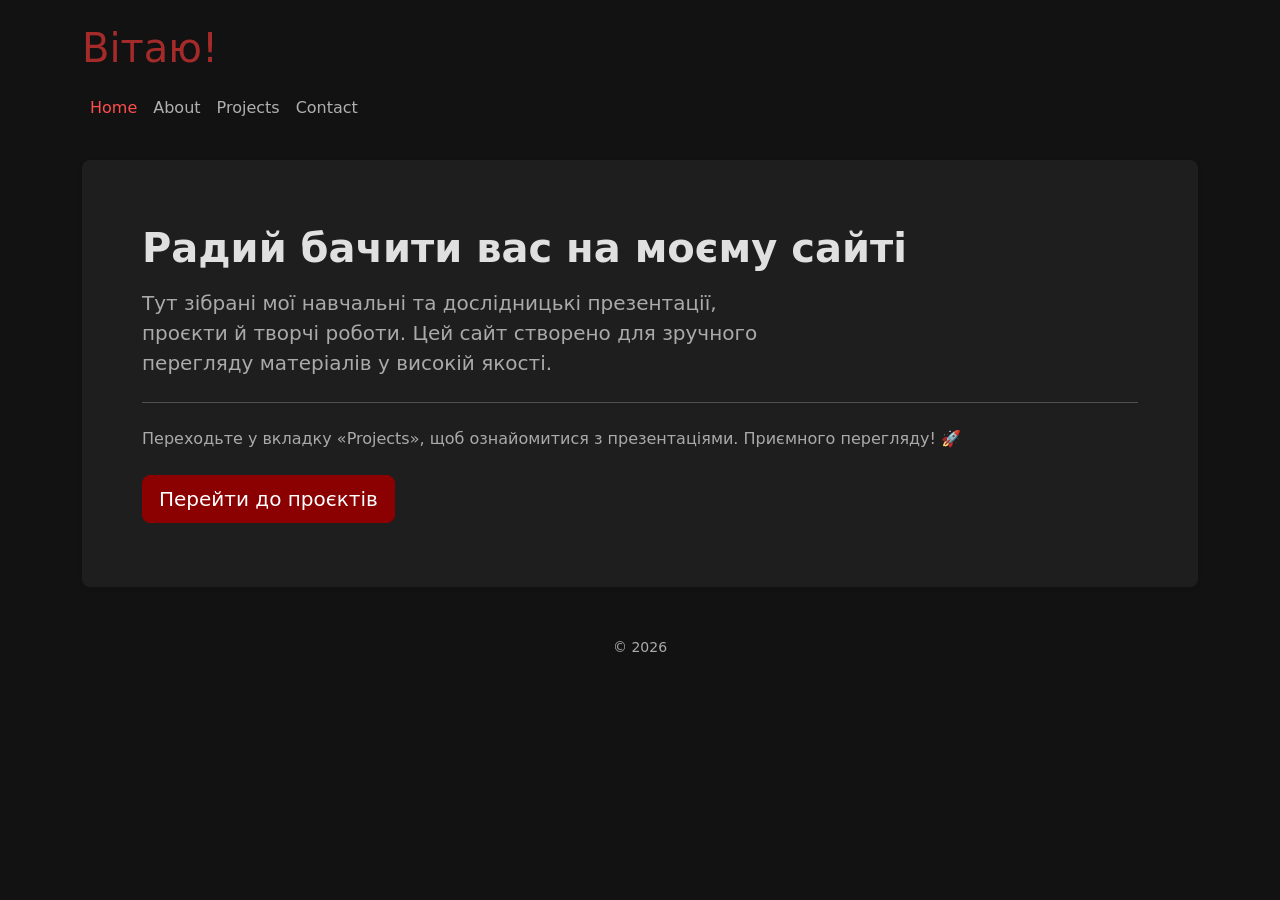
<file: index.html>
<!DOCTYPE html>
<html lang="uk">
<head>
    <meta charset="UTF-8">
    <title>Головна — Портфоліо</title>
    <link href="https://cdn.jsdelivr.net/npm/bootstrap@5.3.0/dist/css/bootstrap.min.css" rel="stylesheet">
    <link href="styles.css" rel="stylesheet">
</head>
<body class="container py-4">
    <header class="mb-4">
        <h1 class="text-primary">Вітаю!</h1>
        <nav class="navbar navbar-expand">
            <ul class="navbar-nav">
                <li class="nav-item"><a class="nav-link active" href="index.html">Home</a></li>
                <li class="nav-item"><a class="nav-link" href="about.html">About</a></li>
                <li class="nav-item"><a class="nav-link" href="projects.html">Projects</a></li>
                <li class="nav-item"><a class="nav-link" href="contact.html">Contact</a></li>
            </ul>
        </nav>
    </header>

    <main class="p-5 bg-light rounded-3 shadow-sm">
        <div class="container-fluid py-3">
            <h2 class="display-6 fw-bold mb-3">Радий бачити вас на моєму сайті</h2>
            <p class="col-md-8 fs-5 text-secondary">
                Тут зібрані мої навчальні та дослідницькі презентації, проєкти й творчі роботи. 
                Цей сайт створено для зручного перегляду матеріалів у високій якості.
            </p>
            <hr class="my-4">
            <p class="fs-6 text-muted mb-4">
                Переходьте у вкладку «Projects», щоб ознайомитися з презентаціями. Приємного перегляду! 🚀
            </p>
            <a href="projects.html" class="btn btn-primary btn-lg">Перейти до проєктів</a>
        </div>
    </main>

    <footer class="text-center mt-5 text-muted">
        <small>© 2026</small>
    </footer>

    <script src="script.js"></script>
</body>
</html>
</file>
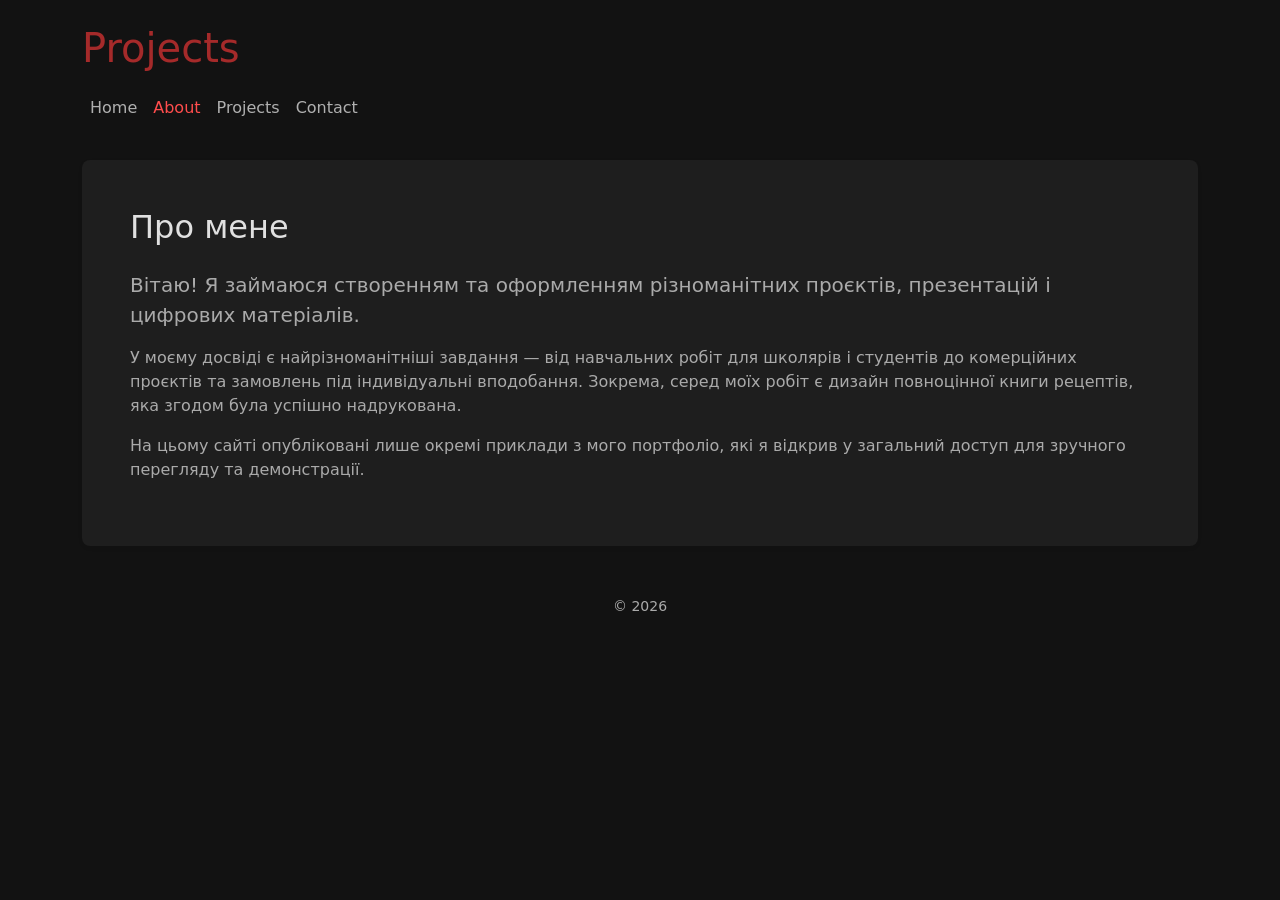
<file: about.html>
<!DOCTYPE html>
<html lang="uk">
<head>
    <meta charset="UTF-8">
    <title>About</title>
    <link href="https://cdn.jsdelivr.net/npm/bootstrap@5.3.0/dist/css/bootstrap.min.css" rel="stylesheet">
    <link href="styles.css" rel="stylesheet">
</head>
<body class="container py-4">
    <header class="mb-4">
        <h1 class="text-primary">Projects</h1>
        <nav class="navbar navbar-expand">
            <ul class="navbar-nav">
                <li class="nav-item"><a class="nav-link" href="index.html">Home</a></li>
                <li class="nav-item"><a class="nav-link active" href="about.html">About</a></li>
                <li class="nav-item"><a class="nav-link" href="projects.html">Projects</a></li>
                <li class="nav-item"><a class="nav-link" href="contact.html">Contact</a></li>
            </ul>
        </nav>
    </header>

    <main class="p-5 bg-light rounded-3 shadow-sm">
        <h2 class="mb-4">Про мене</h2>
        <p class="fs-5 text-secondary">
            Вітаю! Я займаюся створенням та оформленням різноманітних проєктів, презентацій і цифрових матеріалів. 
        </p>
        <p class="fs-6 text-muted">
            У моєму досвіді є найрізноманітніші завдання — від навчальних робіт для школярів і студентів до комерційних проєктів та замовлень під індивідуальні вподобання. Зокрема, серед моїх робіт є дизайн повноцінної книги рецептів, яка згодом була успішно надрукована.
        </p>
        <p class="fs-6 text-muted">
            На цьому сайті опубліковані лише окремі приклади з мого портфоліо, які я відкрив у загальний доступ для зручного перегляду та демонстрації.
        </p>
    </main>

    <footer class="text-center mt-5 text-muted">
        <small>© 2026</small>
    </footer>

    <script src="script.js"></script>
</body>
</html>
</file>
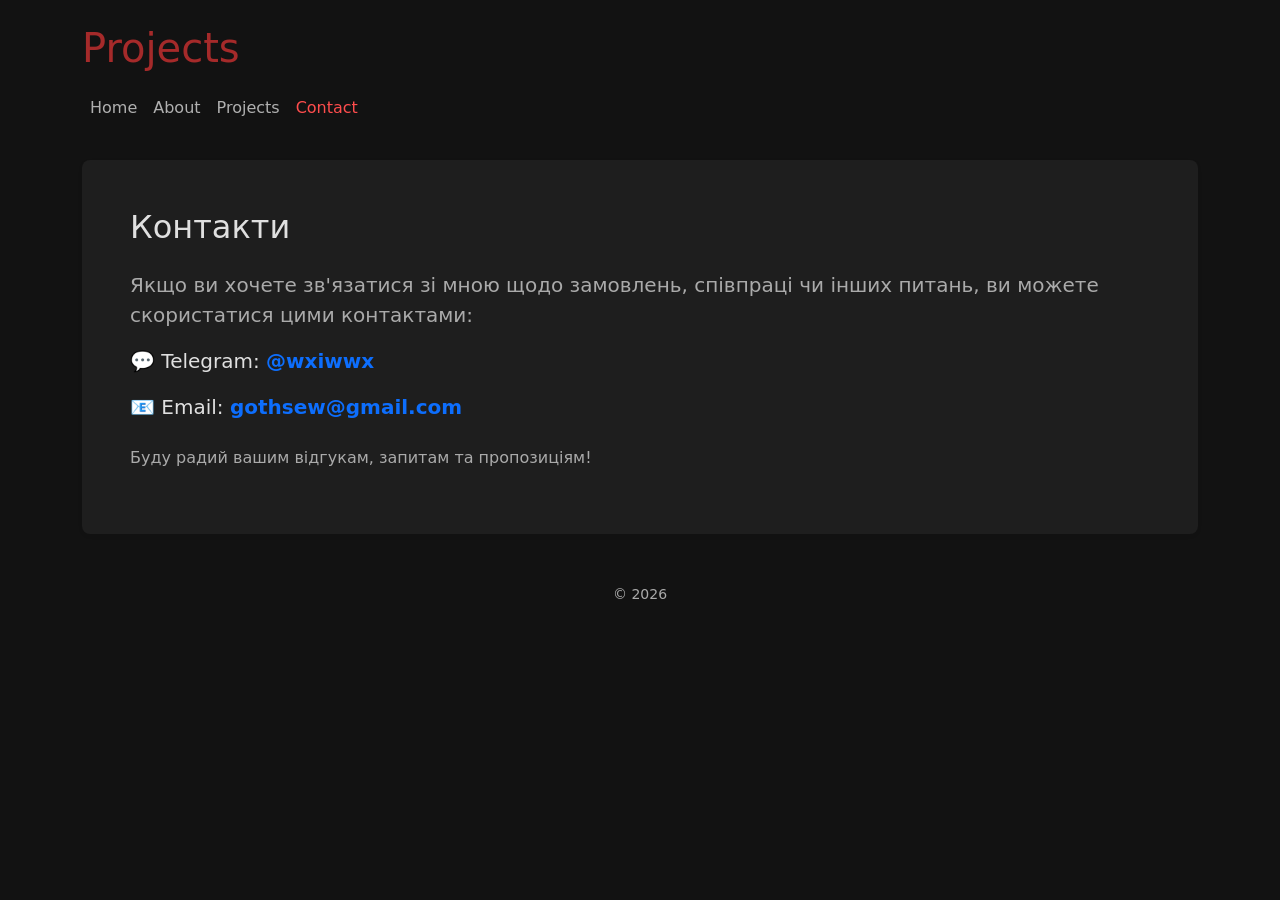
<file: contact.html>
<!DOCTYPE html>
<html lang="uk">
<head>
    <meta charset="UTF-8">
    <title>Contact</title>
    <link href="https://cdn.jsdelivr.net/npm/bootstrap@5.3.0/dist/css/bootstrap.min.css" rel="stylesheet">
    <link href="styles.css" rel="stylesheet">
</head>
<body class="container py-4">
    <header class="mb-4">
        <h1 class="text-primary">Projects</h1>
        <nav class="navbar navbar-expand">
            <ul class="navbar-nav">
                <li class="nav-item"><a class="nav-link" href="index.html">Home</a></li>
                <li class="nav-item"><a class="nav-link" href="about.html">About</a></li>
                <li class="nav-item"><a class="nav-link" href="projects.html">Projects</a></li>
                <li class="nav-item"><a class="nav-link active" href="contact.html">Contact</a></li>
            </ul>
        </nav>
    </header>

    <main class="p-5 bg-light rounded-3 shadow-sm">
        <h2 class="mb-4">Контакти</h2>
        <p class="fs-5 text-secondary">
            Якщо ви хочете зв'язатися зі мною щодо замовлень, співпраці чи інших питань, ви можете скористатися цими контактами:
        </p>
        <ul class="fs-5 list-unstyled">
            <li class="mb-3">💬 Telegram: <a href="https://t.me/wxiwwx" target="_blank" class="text-decoration-none fw-bold">@wxiwwx</a></li>
            <li class="mb-3">📧 Email: <a href="mailto:gothsew@gmail.com" class="text-decoration-none fw-bold">gothsew@gmail.com</a></li>
        </ul>
        <p class="fs-6 text-muted mt-4">
            Буду радий вашим відгукам, запитам та пропозиціям!
        </p>
    </main>

    <footer class="text-center mt-5 text-muted">
        <small>© 2026</small>
    </footer>

    <script src="script.js"></script>
</body>
</html>
</file>
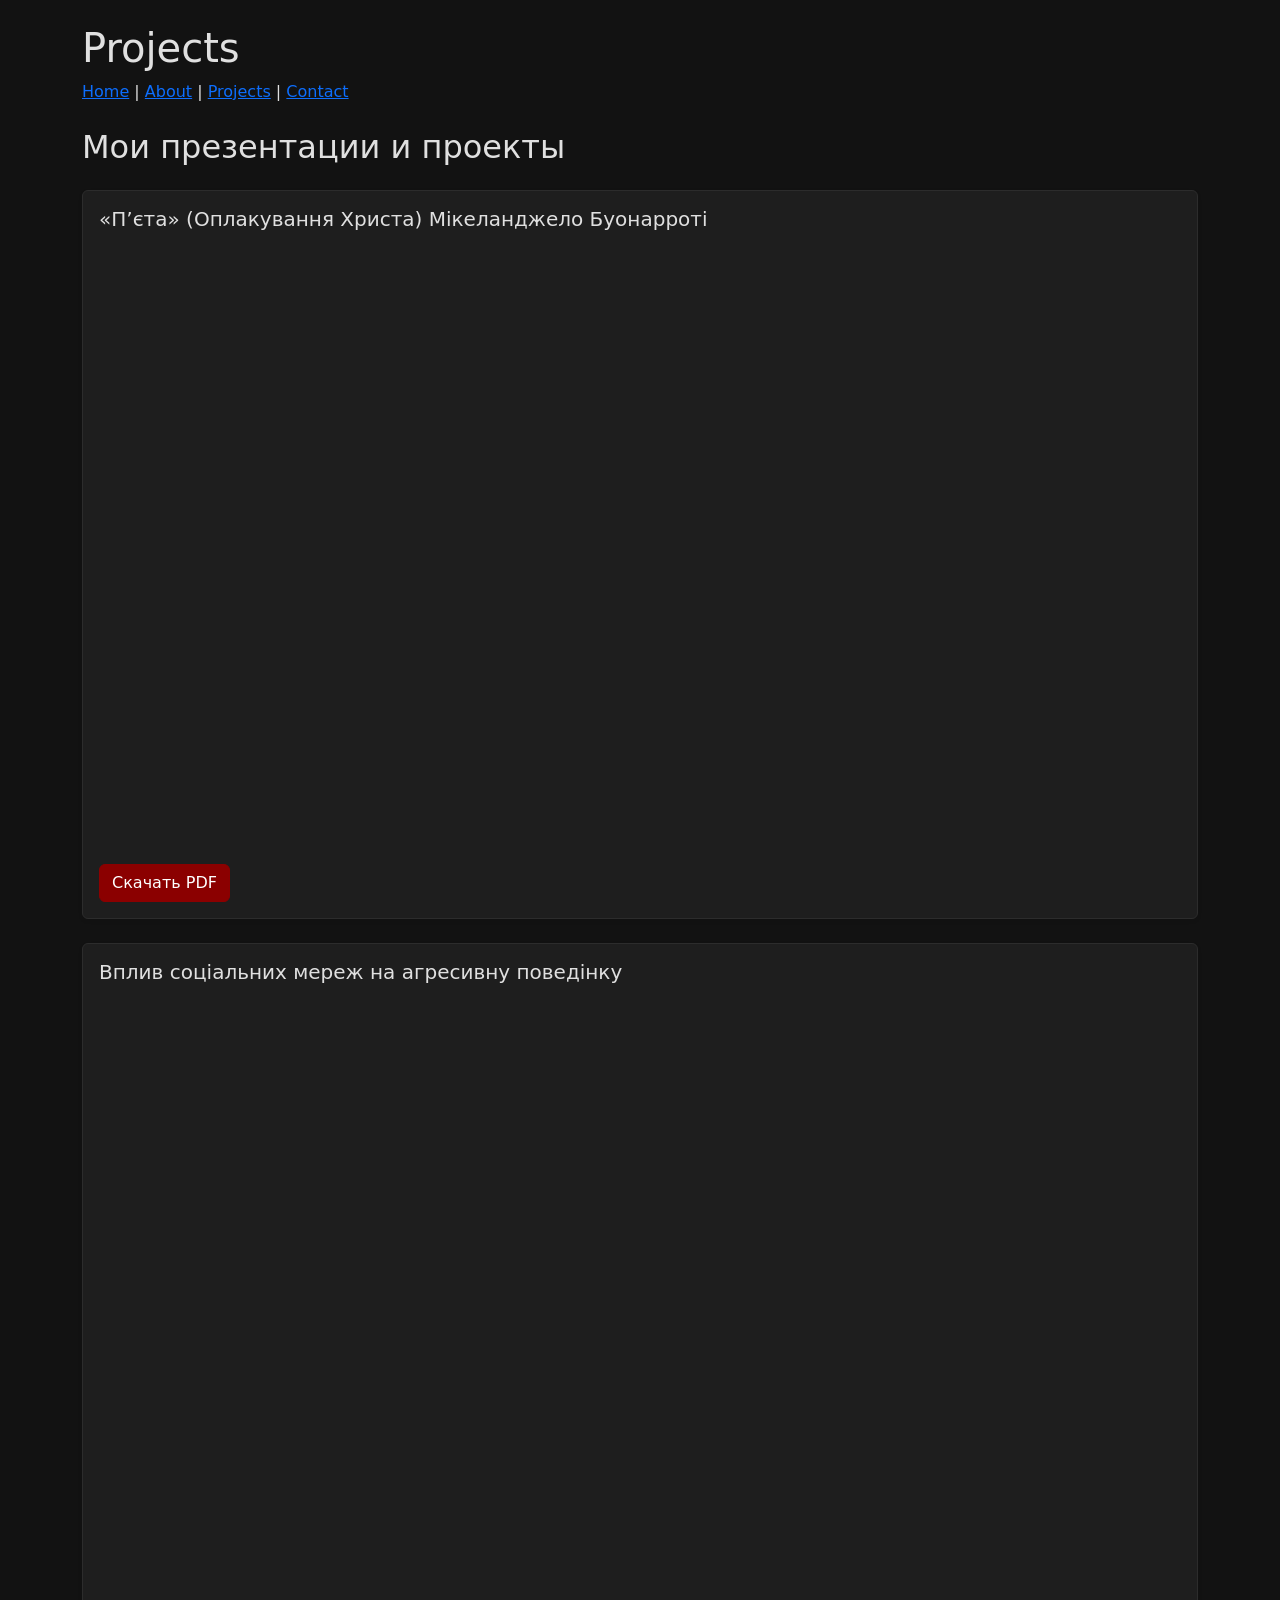
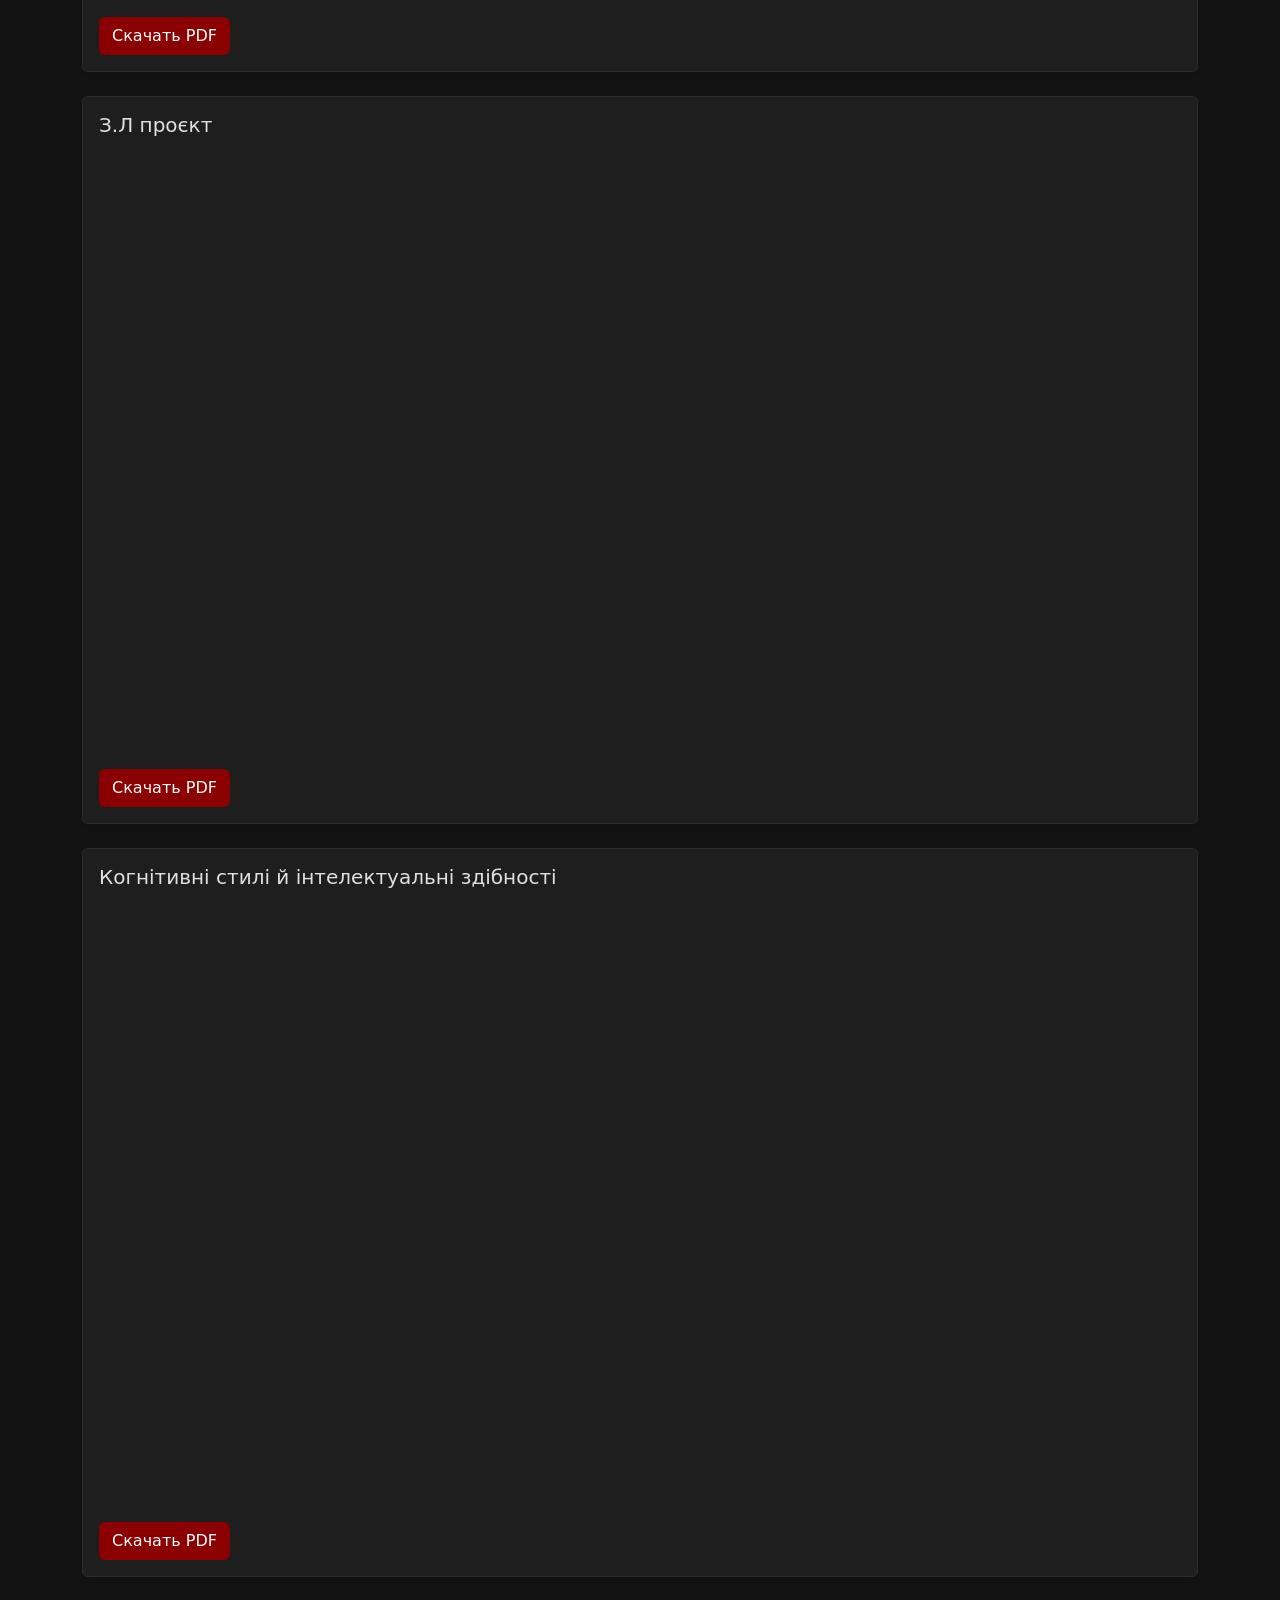
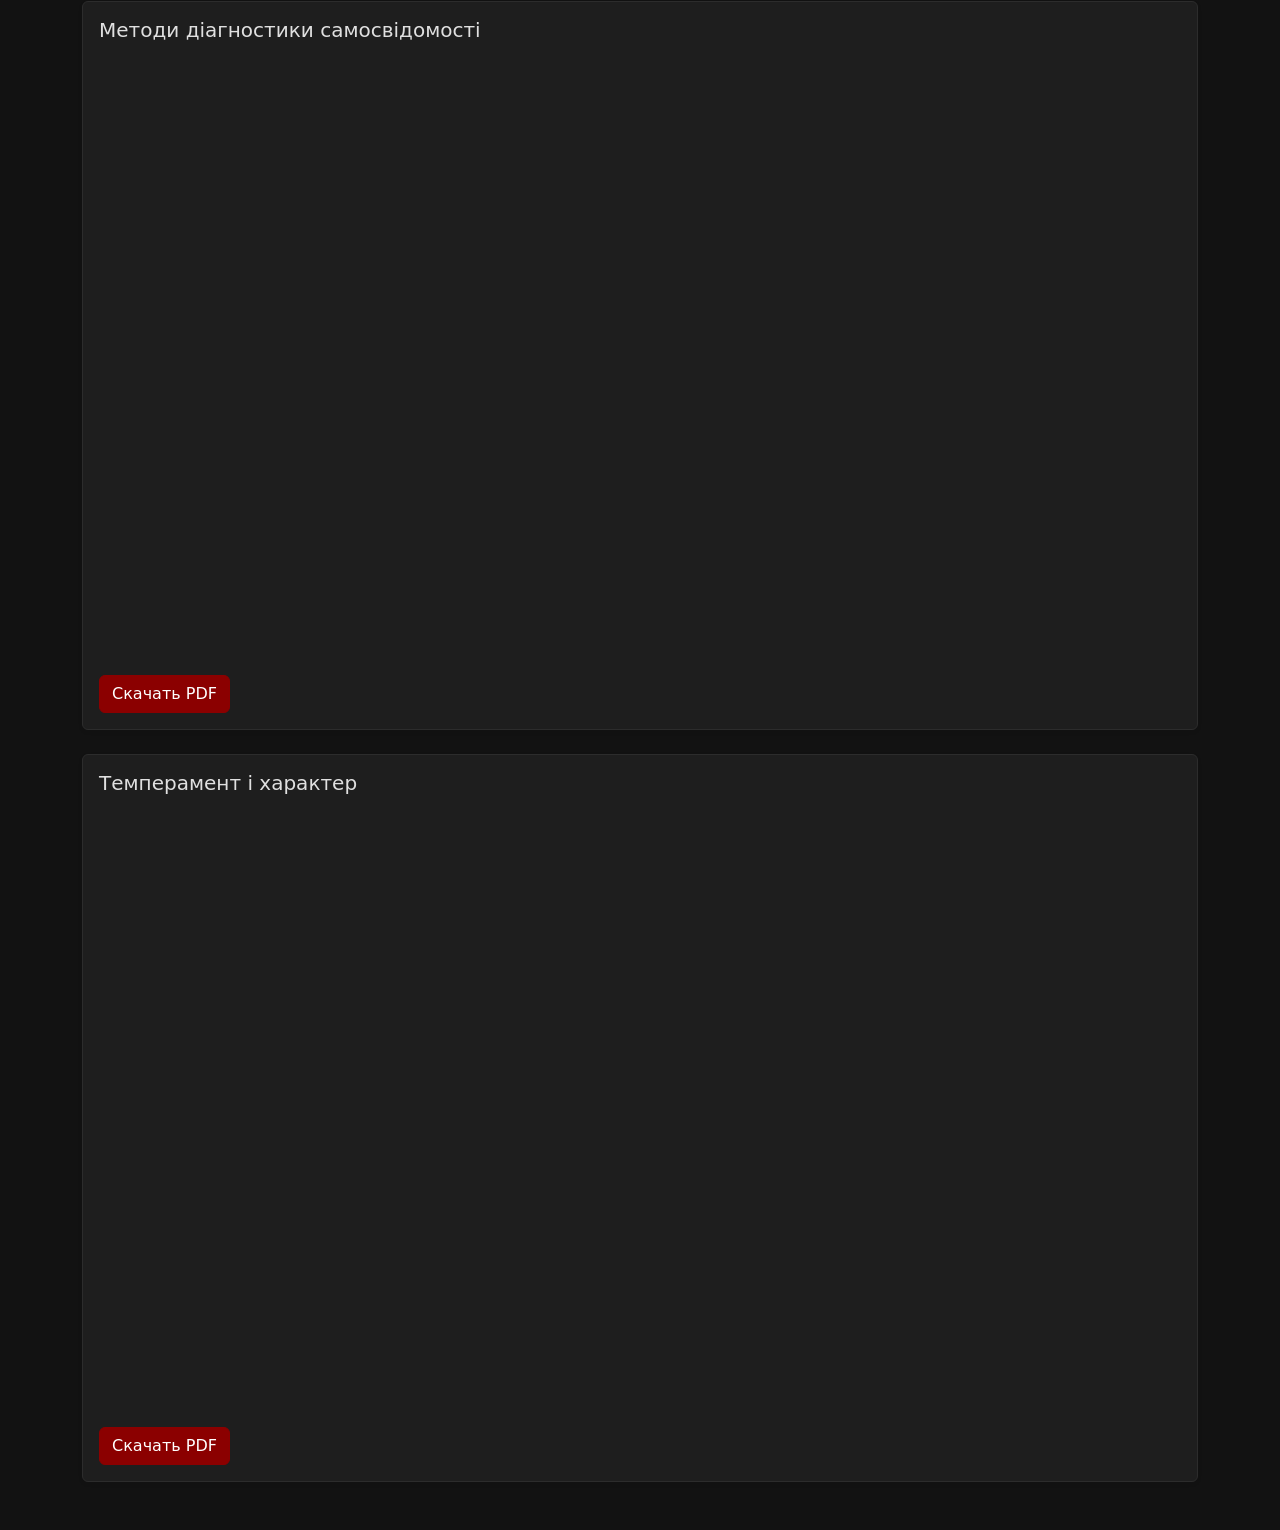
<file: projects (1).html>
<!DOCTYPE html>
<html lang="en">
<head>
    <meta charset="UTF-8">
    <title>Projects</title>
    <link href="https://cdn.jsdelivr.net/npm/bootstrap@5.3.0/dist/css/bootstrap.min.css" rel="stylesheet">
    <link href="styles.css" rel="stylesheet">
</head>
<body class="container py-4">
    <header class="mb-4">
        <h1>Projects</h1>
        <nav>
            <a href="index.html">Home</a> |
            <a href="about.html">About</a> |
            <a href="projects.html">Projects</a> |
            <a href="contact.html">Contact</a>
        </nav>
    </header>

    <main>
        <h2 class="mb-4">Мои презентации и проекты</h2>

<!-- Презентация 1 -->
<div class="card mb-4 shadow-sm">
    <div class="card-body">
        <h5 class="card-title">«П’єта» (Оплакування Христа) Мікеланджело Буонарроті</h5>
        <div class="ratio ratio-16x9 mb-3">
            <iframe src="«П’єта» (Оплакування Христа) Мікеланджело Буонарроті_compressed.pdf" title="П'єта"></iframe>
        </div>
        <a href="«П’єта» (Оплакування Христа) Мікеланджело Буонарроті_compressed.pdf" class="btn btn-primary" download>Скачать PDF</a>
    </div>
</div>

<!-- Презентация 2 -->
<div class="card mb-4 shadow-sm">
    <div class="card-body">
        <h5 class="card-title">Вплив соціальних мереж на агресивну поведінку</h5>
        <div class="ratio ratio-16x9 mb-3">
            <iframe src="Вплив соціальних мереж на агресивну поведінку.pdf" title="Соцсети и агрессия"></iframe>
        </div>
        <a href="Вплив соціальних мереж на агресивну поведінку.pdf" class="btn btn-primary" download>Скачать PDF</a>
    </div>
</div>

<!-- Презентация 3 -->
<div class="card mb-4 shadow-sm">
    <div class="card-body">
        <h5 class="card-title">З.Л проєкт</h5>
        <div class="ratio ratio-16x9 mb-3">
            <iframe src="З.Л проєкт.pdf" title="З.Л проєкт"></iframe>
        </div>
        <a href="З.Л проєкт.pdf" class="btn btn-primary" download>Скачать PDF</a>
    </div>
</div>

<!-- Презентация 4 -->
<div class="card mb-4 shadow-sm">
    <div class="card-body">
        <h5 class="card-title">Когнітивні стилі й інтелектуальні здібності</h5>
        <div class="ratio ratio-16x9 mb-3">
            <iframe src="Когнітивні стилі й інтелектуальні здібності.pdf" title="Когнитивные стили"></iframe>
        </div>
        <a href="Когнітивні стилі й інтелектуальні здібності.pdf" class="btn btn-primary" download>Скачать PDF</a>
    </div>
</div>

<!-- Презентация 5 -->
<div class="card mb-4 shadow-sm">
    <div class="card-body">
        <h5 class="card-title">Методи діагностики самосвідомості</h5>
        <div class="ratio ratio-16x9 mb-3">
            <iframe src="Методи діагностики самосвідомості.pdf" title="Диагностика самосознания"></iframe>
        </div>
        <a href="Методи діагностики самосвідомості.pdf" class="btn btn-primary" download>Скачать PDF</a>
    </div>
</div>

<!-- Презентация 6 -->
<div class="card mb-4 shadow-sm">
    <div class="card-body">
        <h5 class="card-title">Темперамент і характер</h5>
        <div class="ratio ratio-16x9 mb-3">
            <iframe src="Темперамент і характер.pdf" title="Темперамент и характер"></iframe>
        </div>
        <a href="Темперамент і характер.pdf" class="btn btn-primary" download>Скачать PDF</a>
    </div>
</div>
    </main>

    <script src="script.js"></script>
</body>
</html>
</file>
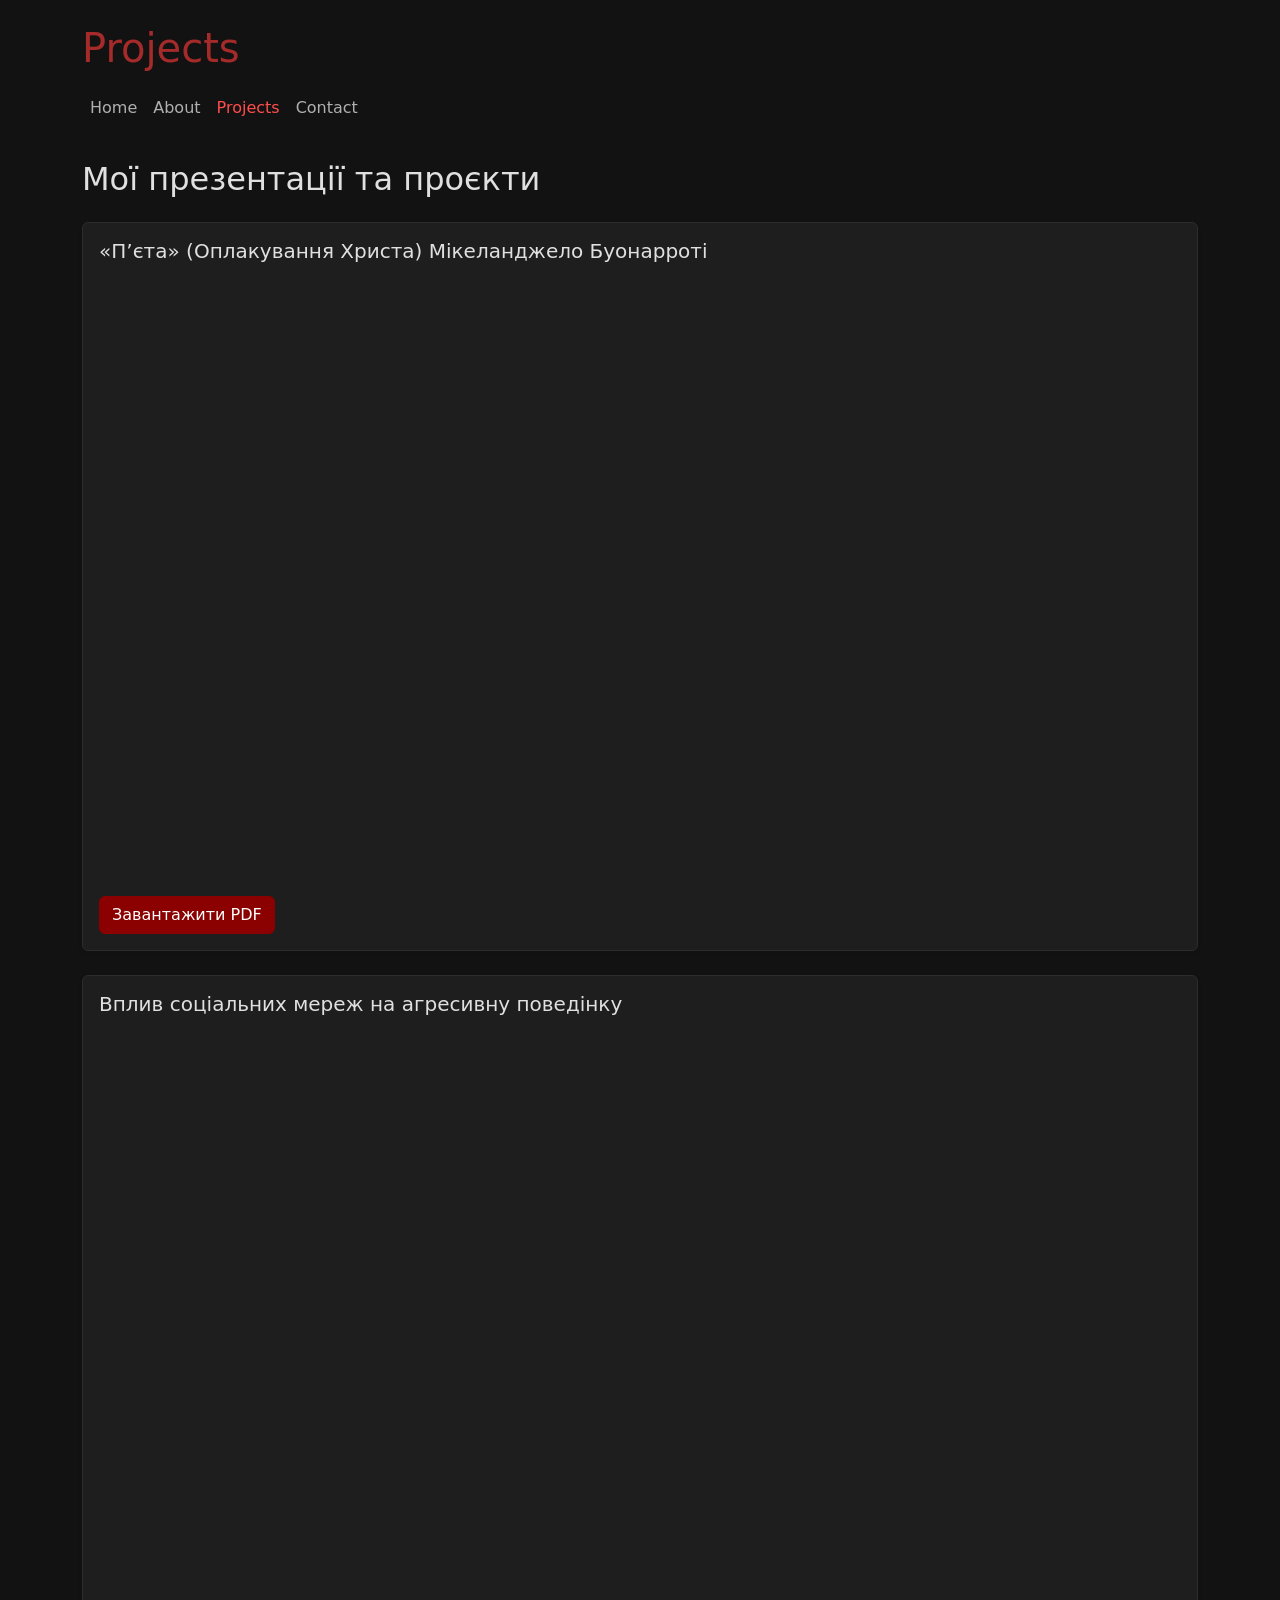
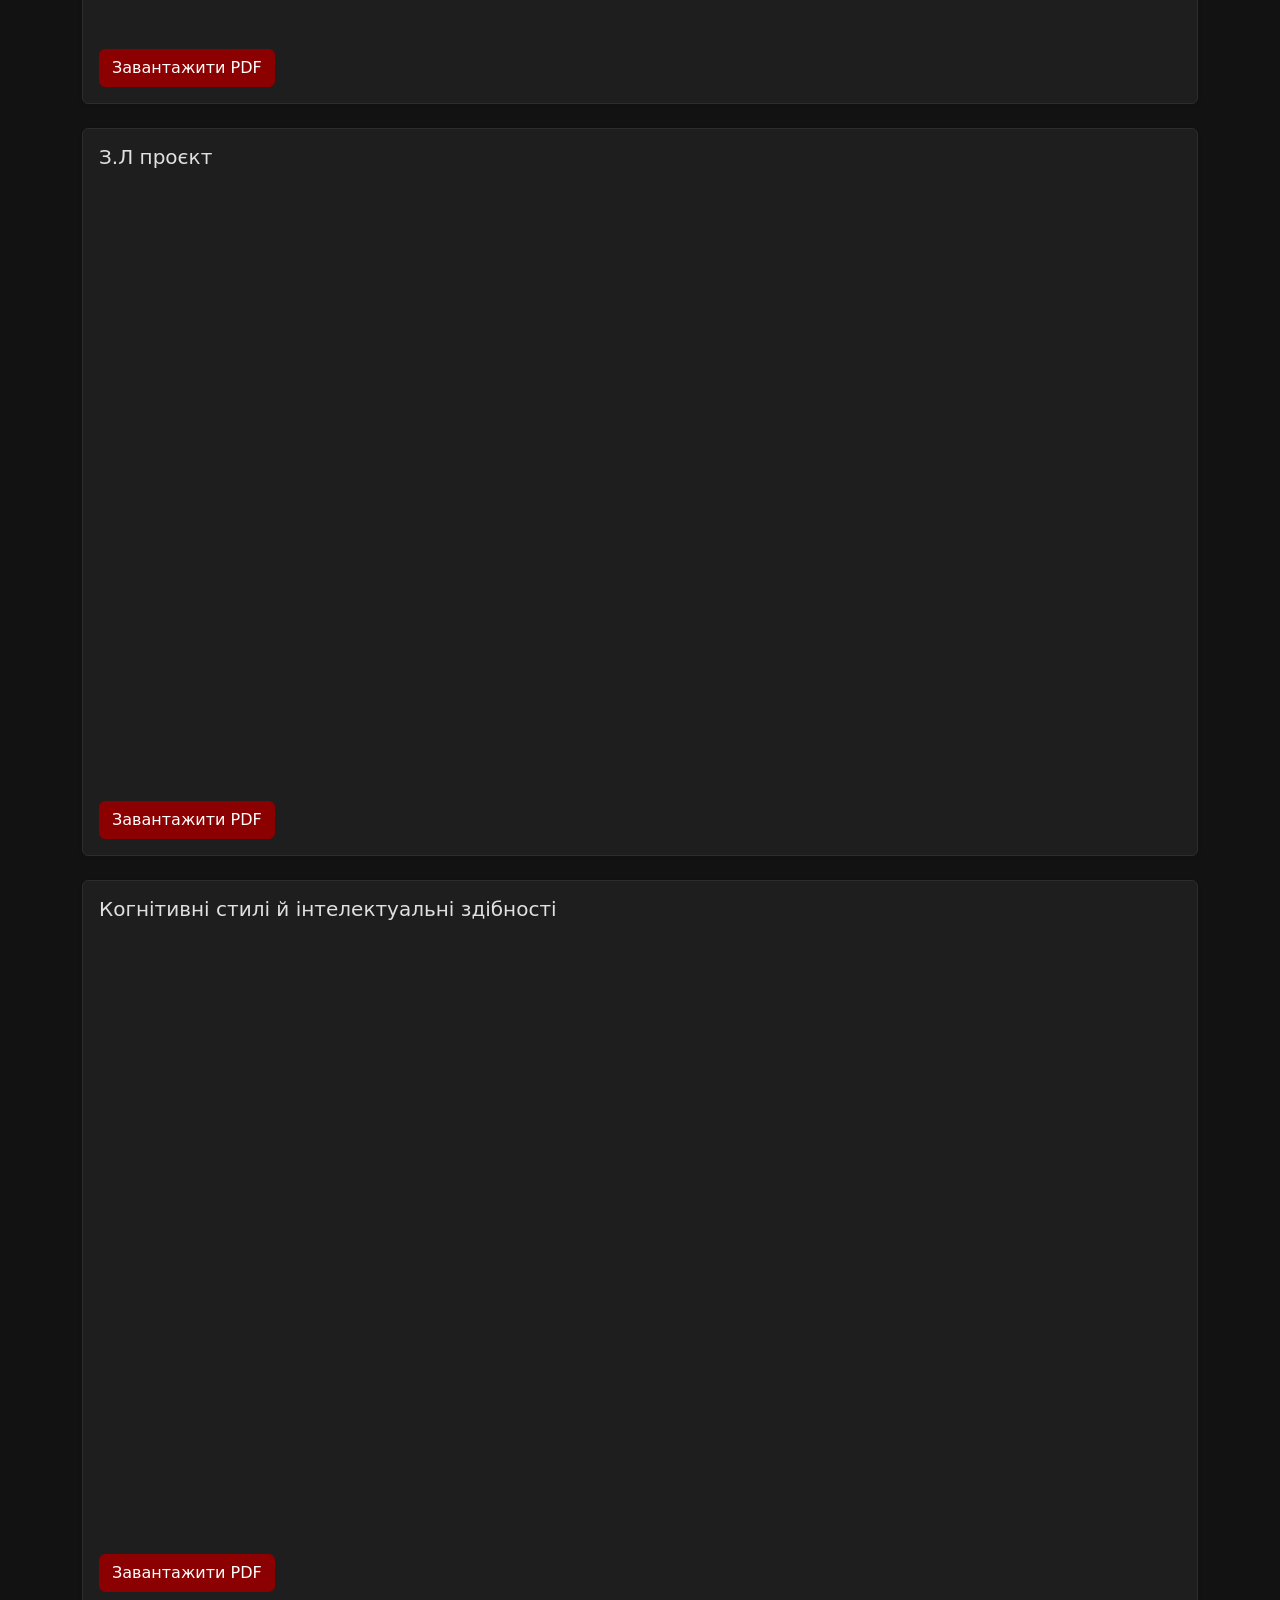
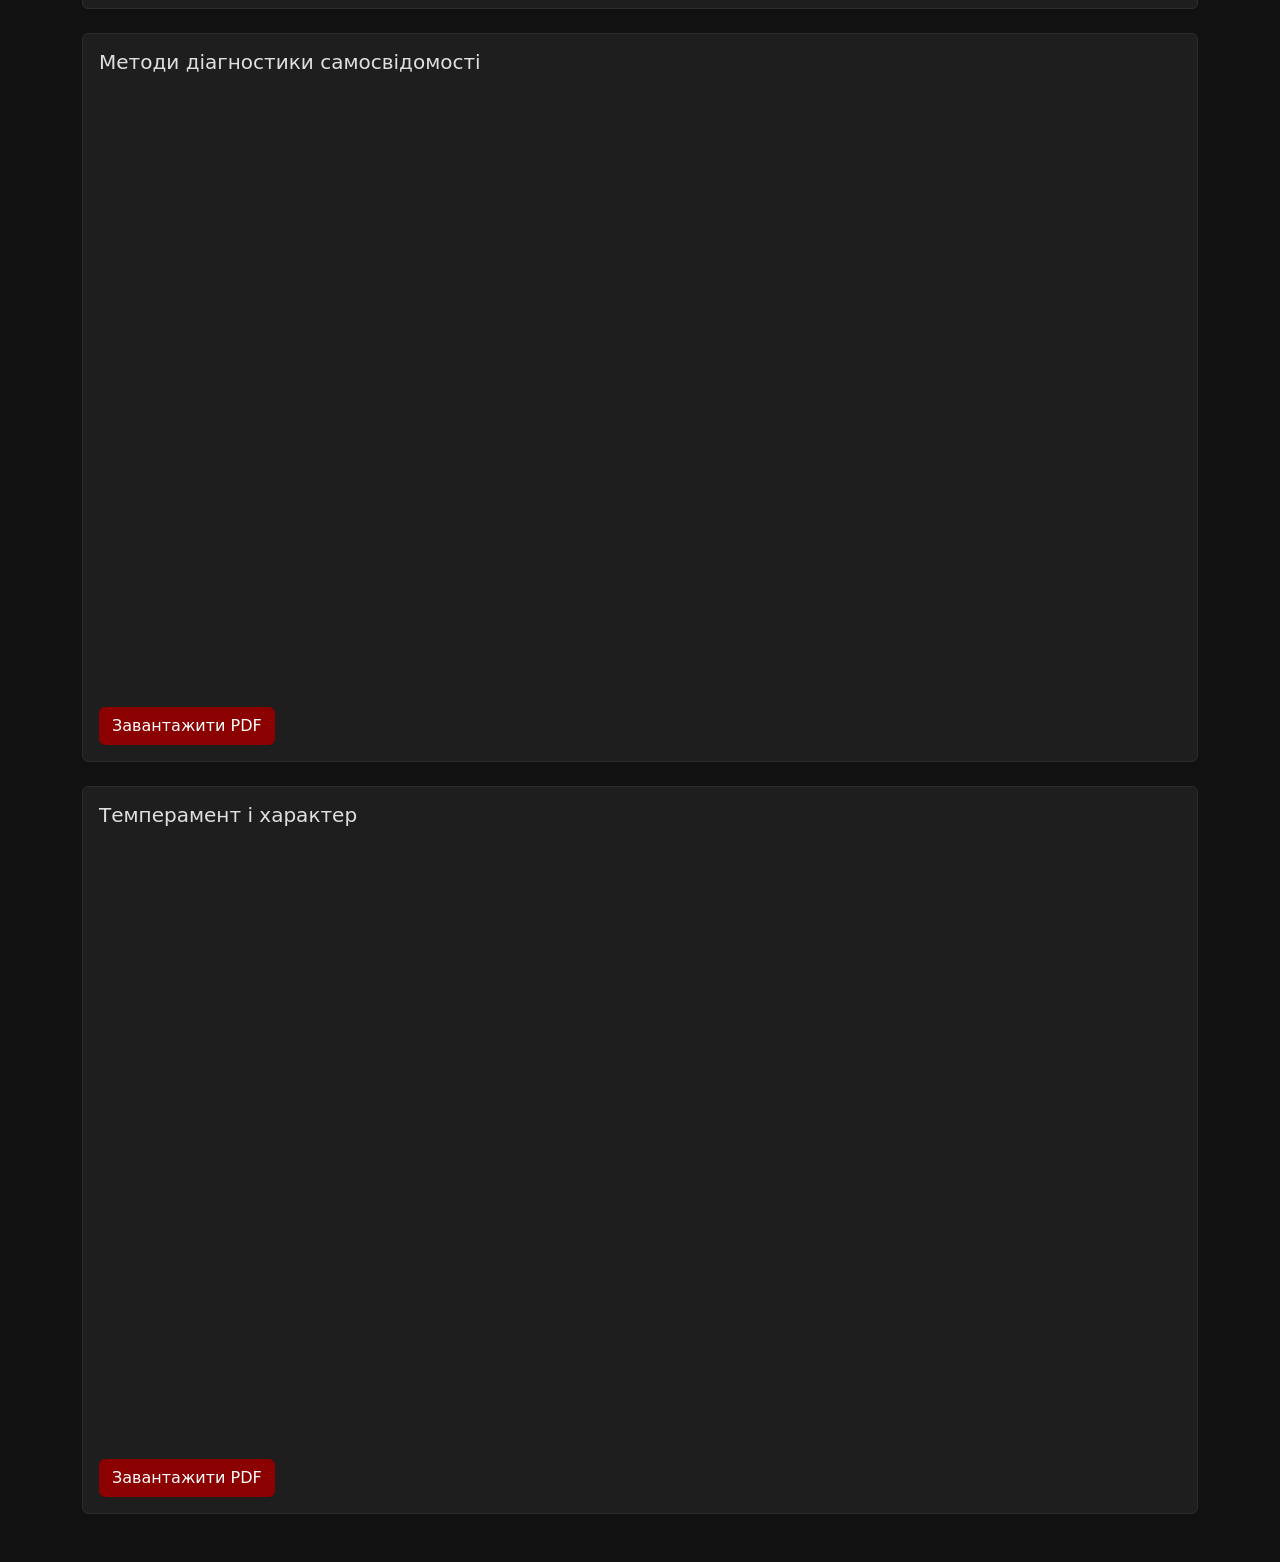
<file: projects.html>
<!DOCTYPE html>
<html lang="uk">
<head>
    <meta charset="UTF-8">
    <title>Projects</title>
    <link href="https://cdn.jsdelivr.net/npm/bootstrap@5.3.0/dist/css/bootstrap.min.css" rel="stylesheet">
    <link href="styles.css" rel="stylesheet">
</head>
<body class="container py-4">
    <header class="mb-4">
        <h1 class="text-primary">Projects</h1>
        <nav class="navbar navbar-expand">
            <ul class="navbar-nav">
                <li class="nav-item"><a class="nav-link" href="index.html">Home</a></li>
                <li class="nav-item"><a class="nav-link" href="about.html">About</a></li>
                <li class="nav-item"><a class="nav-link active" href="projects.html">Projects</a></li>
                <li class="nav-item"><a class="nav-link" href="contact.html">Contact</a></li>
            </ul>
        </nav>
    </header>
    <main>
        <h2 class="mb-4">Мої презентації та проєкти</h2>

        <!-- Презентация 1 -->
        <div class="card mb-4 shadow-sm">
            <div class="card-body">
                <h5 class="card-title">«П’єта» (Оплакування Христа) Мікеланджело Буонарроті</h5>
                <div class="ratio ratio-16x9 mb-3">
                    <iframe src="«П’єта» (Оплакування Христа) Мікеланджело Буонарроті_compressed.pdf" title="П'єта"></iframe>
                </div>
                <a href="«П’єта» (Оплакування Христа) Мікеланджело Буонарроті_compressed.pdf" class="btn btn-primary" download>Завантажити PDF</a>
            </div>
        </div>

        <!-- Презентация 2 -->
        <div class="card mb-4 shadow-sm">
            <div class="card-body">
                <h5 class="card-title">Вплив соціальних мереж на агресивну поведінку</h5>
                <div class="ratio ratio-16x9 mb-3">
                    <iframe src="Вплив соціальних мереж на агресивну поведінку.pdf" title="Соцсети и агрессия"></iframe>
                </div>
                <a href="Вплив соціальних мереж на агресивну поведінку.pdf" class="btn btn-primary" download>Завантажити PDF</a>
            </div>
        </div>

        <!-- Презентация 3 -->
        <div class="card mb-4 shadow-sm">
            <div class="card-body">
                <h5 class="card-title">З.Л проєкт</h5>
                <div class="ratio ratio-16x9 mb-3">
                    <iframe src="З.Л проєкт.pdf" title="З.Л проєкт"></iframe>
                </div>
                <a href="З.Л проєкт.pdf" class="btn btn-primary" download>Завантажити PDF</a>
            </div>
        </div>

        <!-- Презентация 4 -->
        <div class="card mb-4 shadow-sm">
            <div class="card-body">
                <h5 class="card-title">Когнітивні стилі й інтелектуальні здібності</h5>
                <div class="ratio ratio-16x9 mb-3">
                    <iframe src="Когнітивні стилі й інтелектуальні здібності.pdf" title="Когнитивные стили"></iframe>
                </div>
                <a href="Когнітивні стилі й інтелектуальні здібності.pdf" class="btn btn-primary" download>Завантажити PDF</a>
            </div>
        </div>

        <!-- Презентация 5 -->
        <div class="card mb-4 shadow-sm">
            <div class="card-body">
                <h5 class="card-title">Методи діагностики самосвідомості</h5>
                <div class="ratio ratio-16x9 mb-3">
                    <iframe src="Методи діагностики самосвідомості.pdf" title="Диагностика самосознания"></iframe>
                </div>
                <a href="Методи діагностики самосвідомості.pdf" class="btn btn-primary" download>Завантажити PDF</a>
            </div>
        </div>

        <!-- Презентация 6 -->
        <div class="card mb-4 shadow-sm">
            <div class="card-body">
                <h5 class="card-title">Темперамент і характер</h5>
                <div class="ratio ratio-16x9 mb-3">
                    <iframe src="Темперамент і характер.pdf" title="Темперамент і характер"></iframe>
                </div>
                <a href="Темперамент і характер.pdf" class="btn btn-primary" download>Завантажити PDF</a>
            </div>
        </div>
    </main>
    <script src="script.js"></script>
</body>
</html>
</file>
<file: styles.css>
/* Темний фон сайту та світлий текст */
body {
    background-color: #121212 !important;
    color: #e0e0e0 !important;
}

/* Робимо картки та головні блоки темними */
.bg-light, .card {
    background-color: #1e1e1e !important;
    color: #e0e0e0 !important;
    border-color: #2c2c2c !important;
}

/* Змінюємо синій колір заголовок та акцентів на бордовий */
.text-primary {
    color: #a52a2a !important; /* Насичений бордовий/вишневий */
}

/* Колір кнопок та активних посилань робимо бордовим */
.btn-primary {
    background-color: #8b0000 !important; /* Темно-бордовий */
    border-color: #8b0000 !important;
}

.btn-primary:hover {
    background-color: #a52a2a !important; /* Світліший бордовий при наведенні */
    border-color: #a52a2a !important;
}

/* Колір посилань в навігації */
.navbar .nav-link {
    color: #b0b0b0 !important;
}

.navbar .nav-link:hover, 
.navbar .nav-link.active {
    color: #ff4d4d !important; /* Яскравий акцент для активної сторінки */
}

/* Текст-підказки */
.text-secondary, .text-muted {
    color: #aaaaaa !important;
}
</file>
